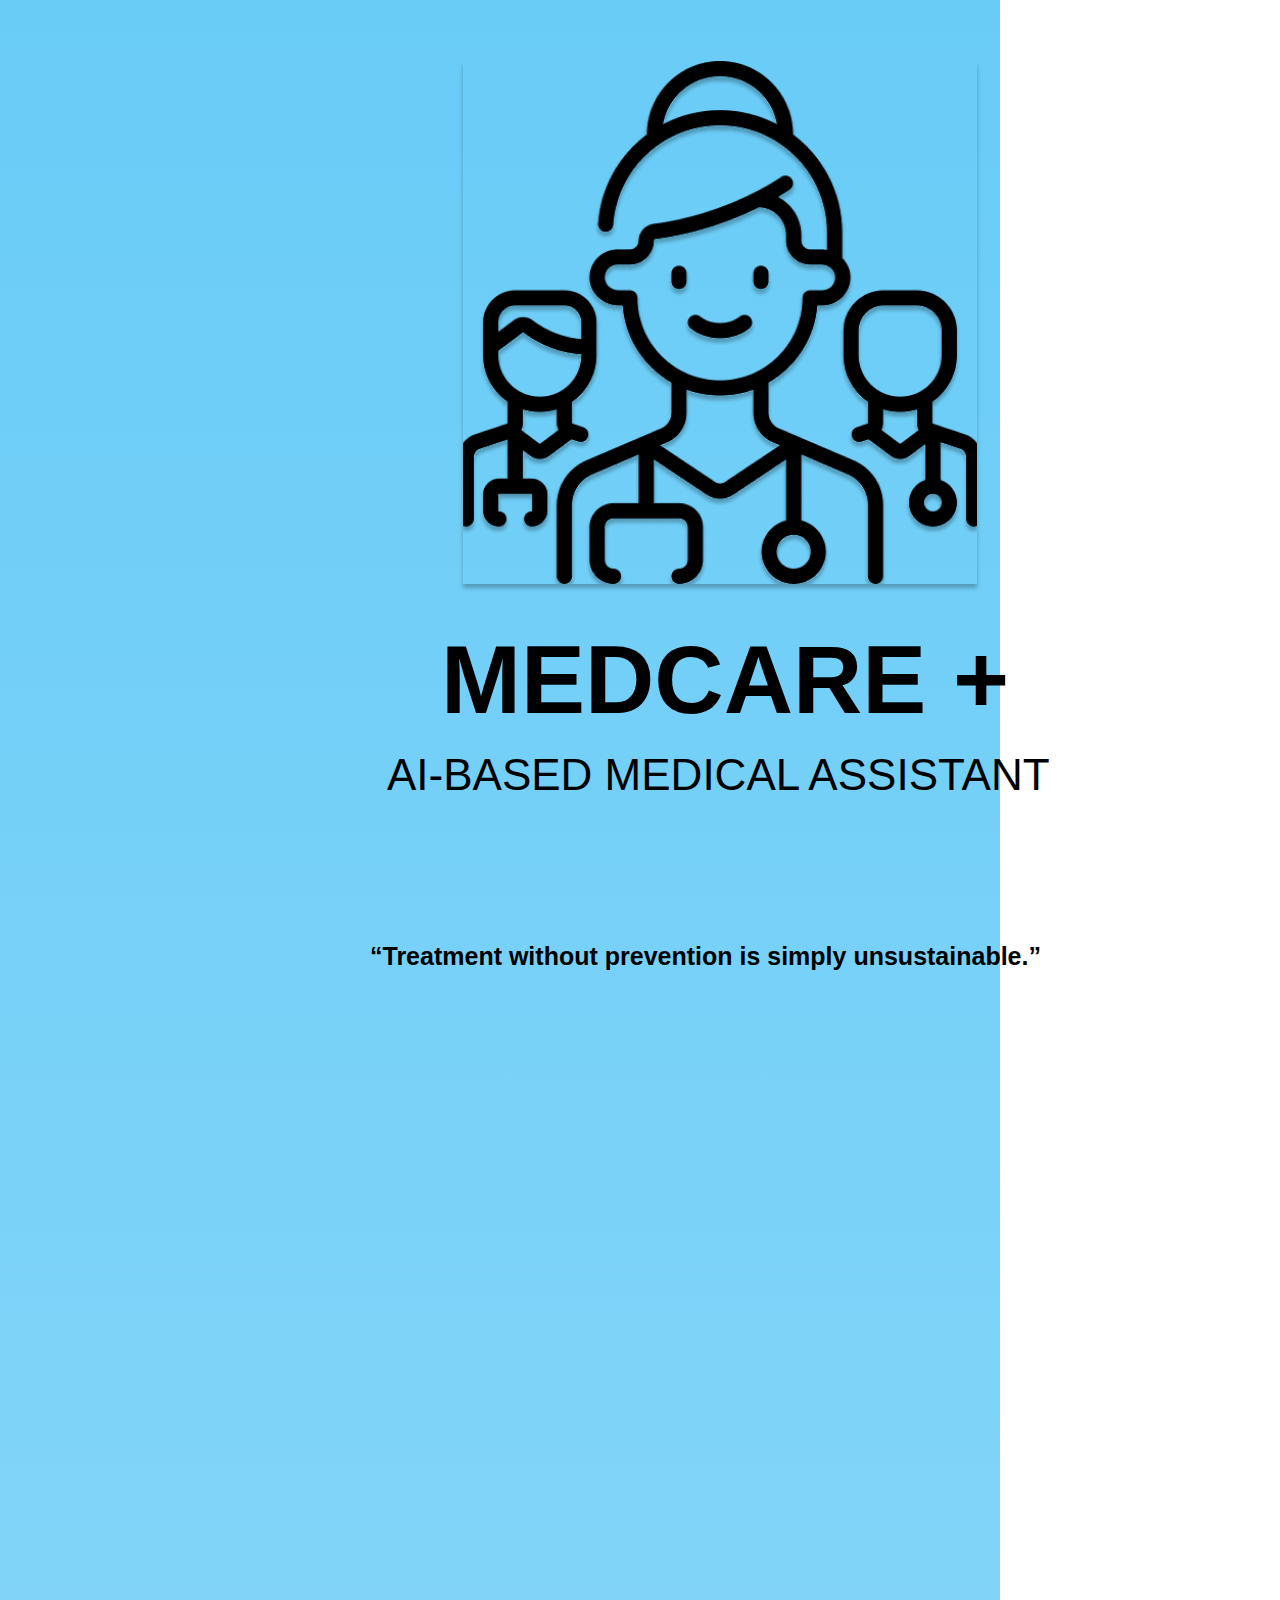
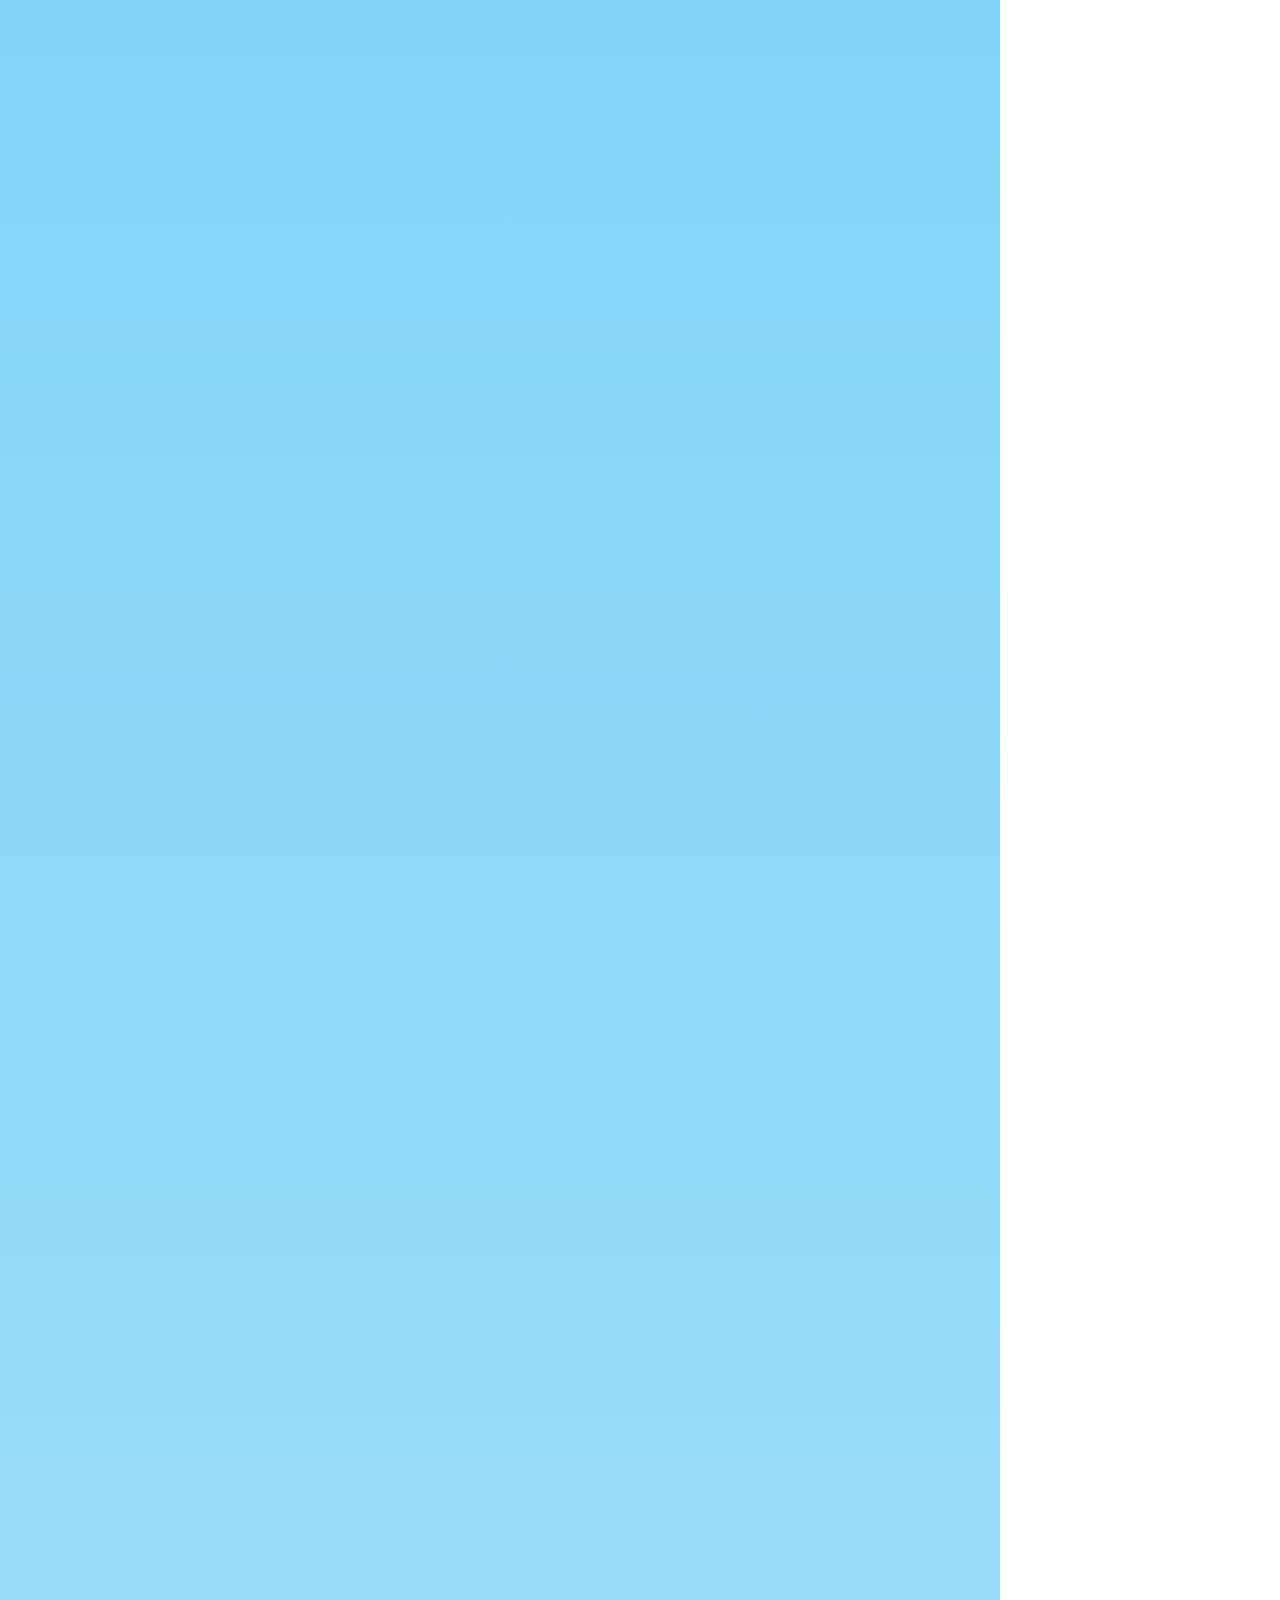
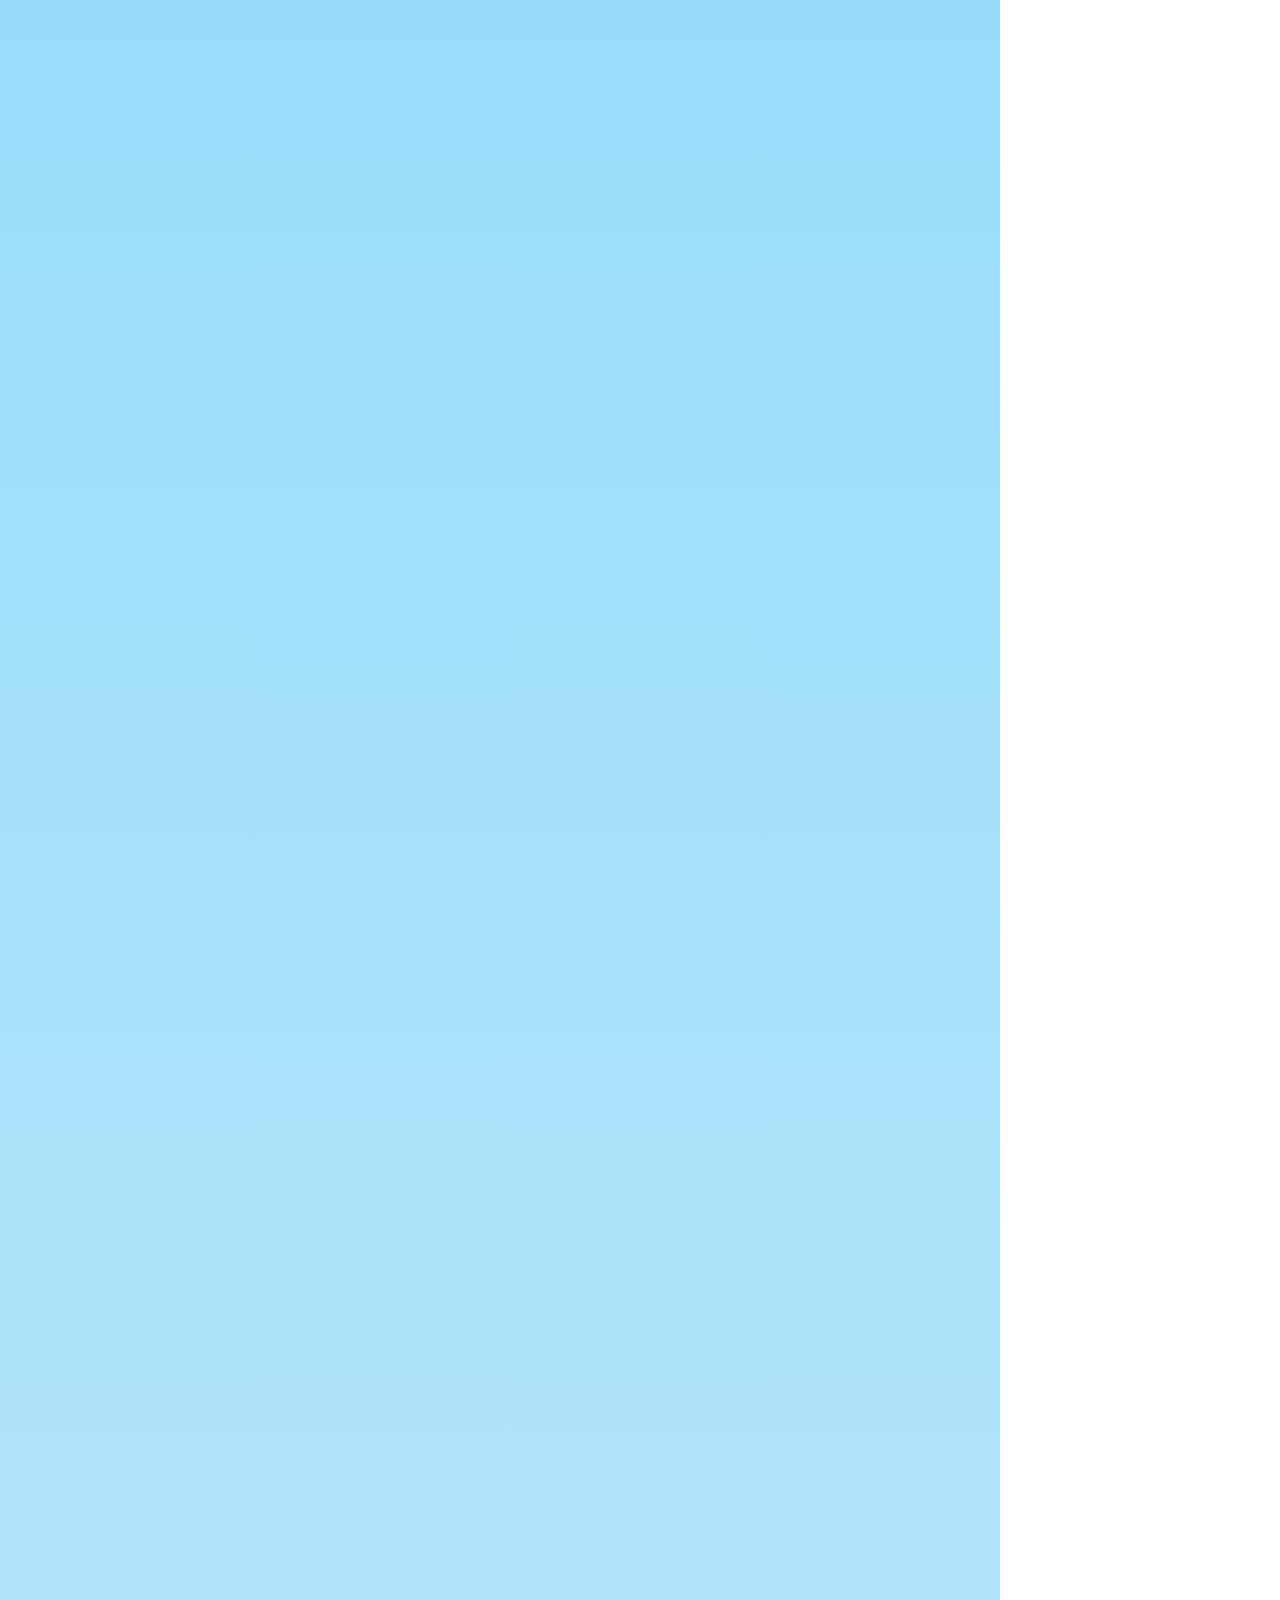
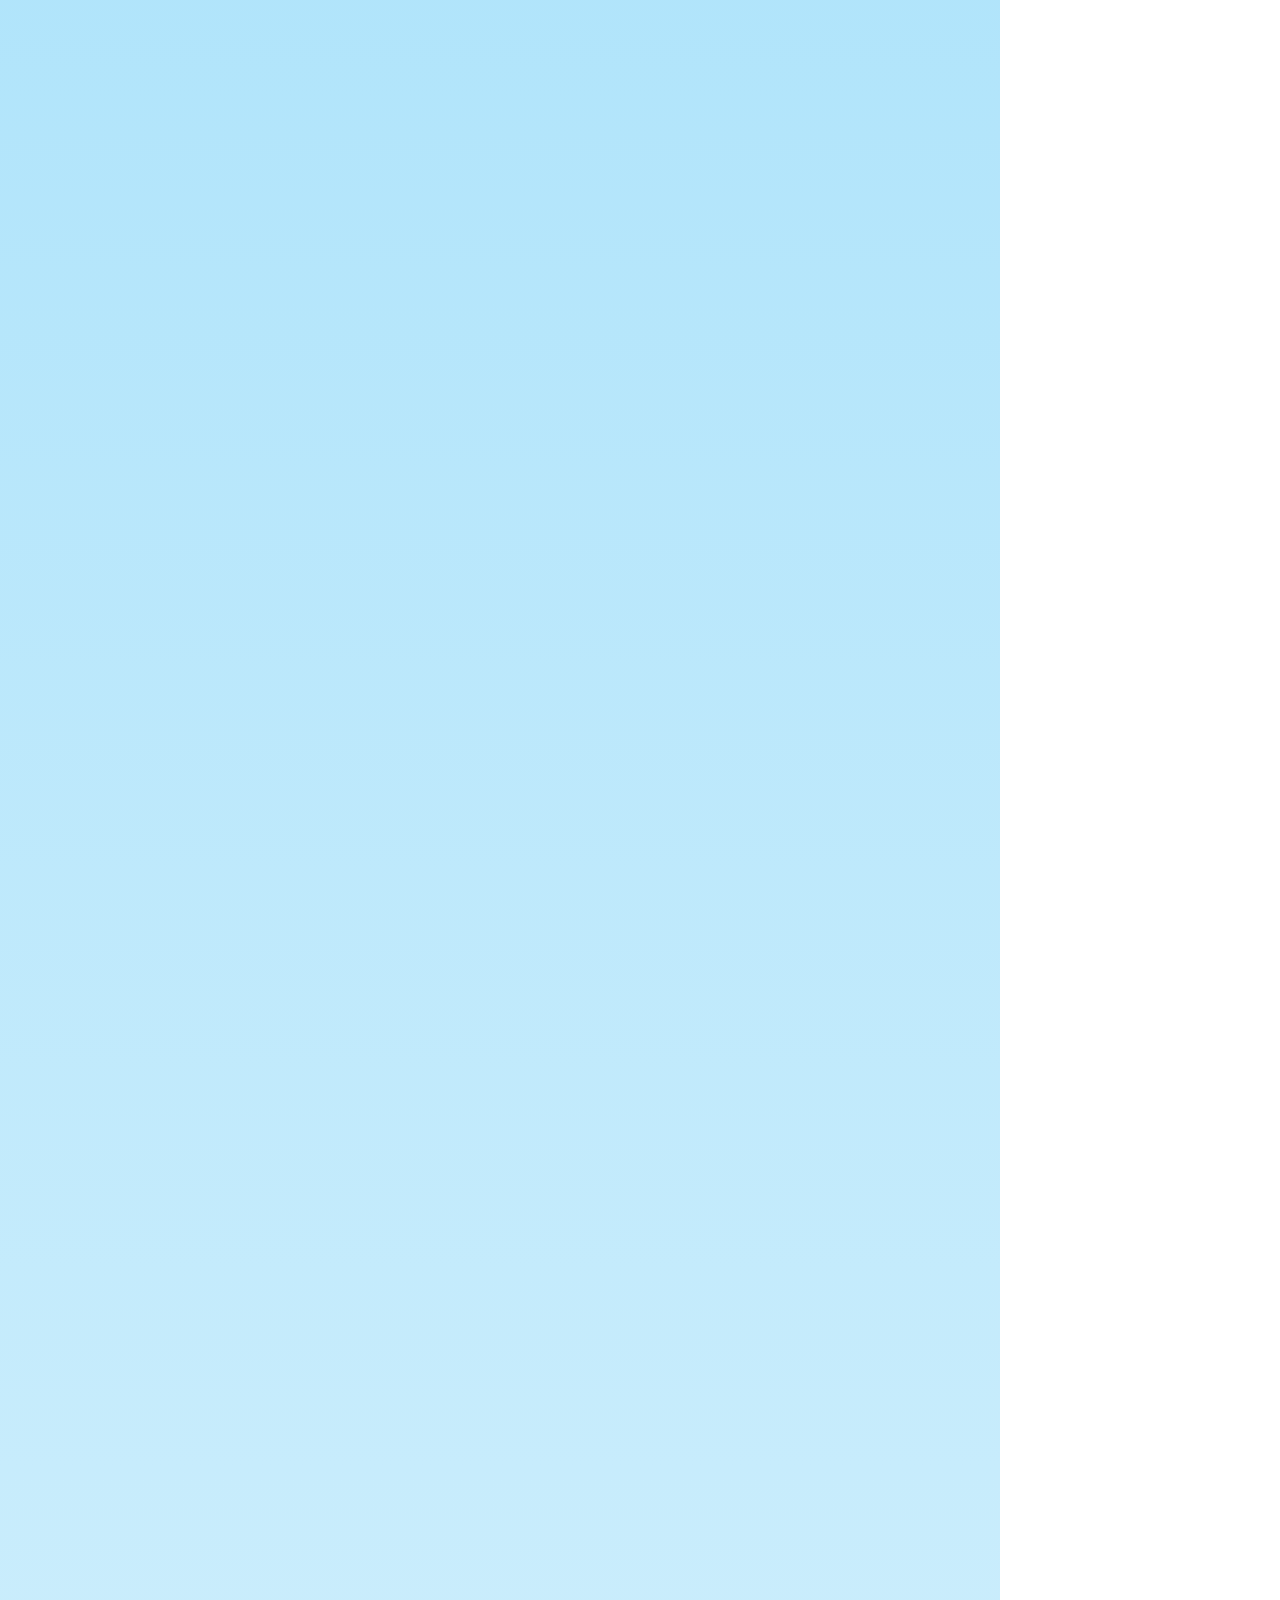
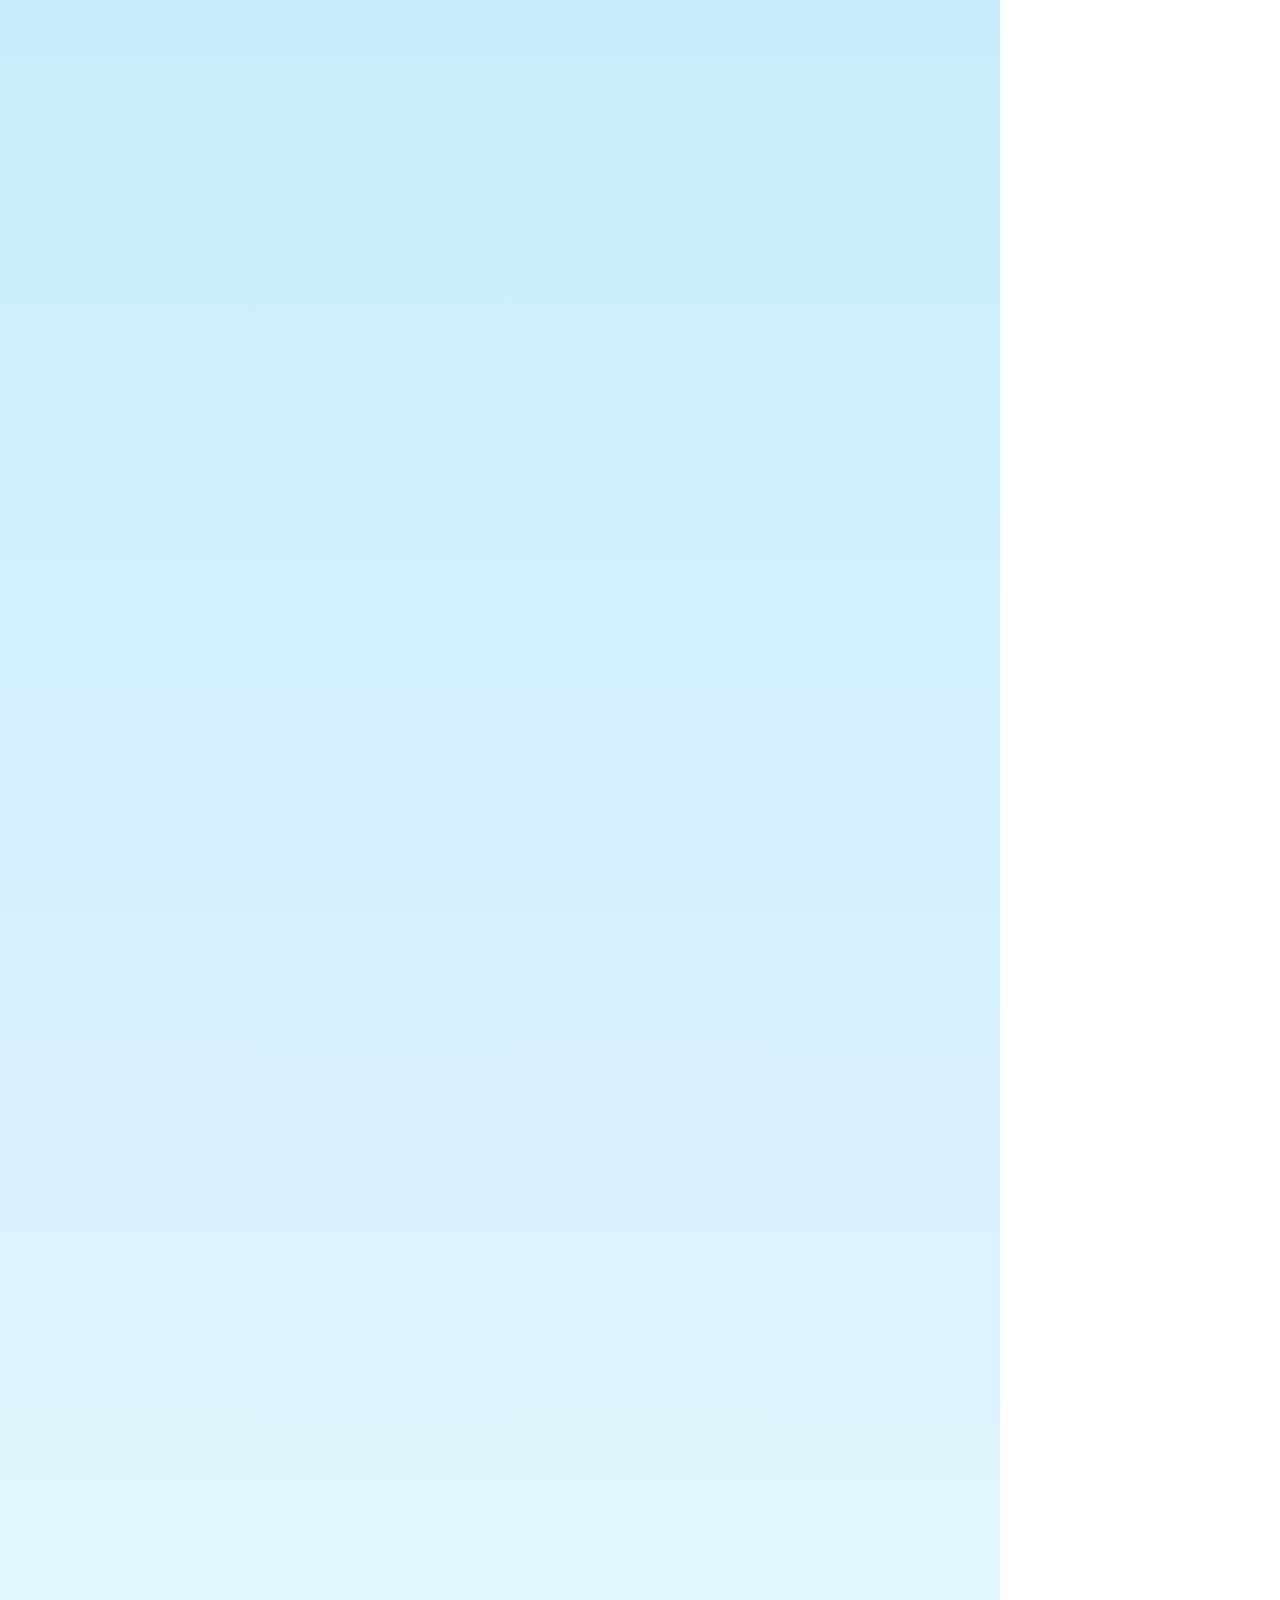
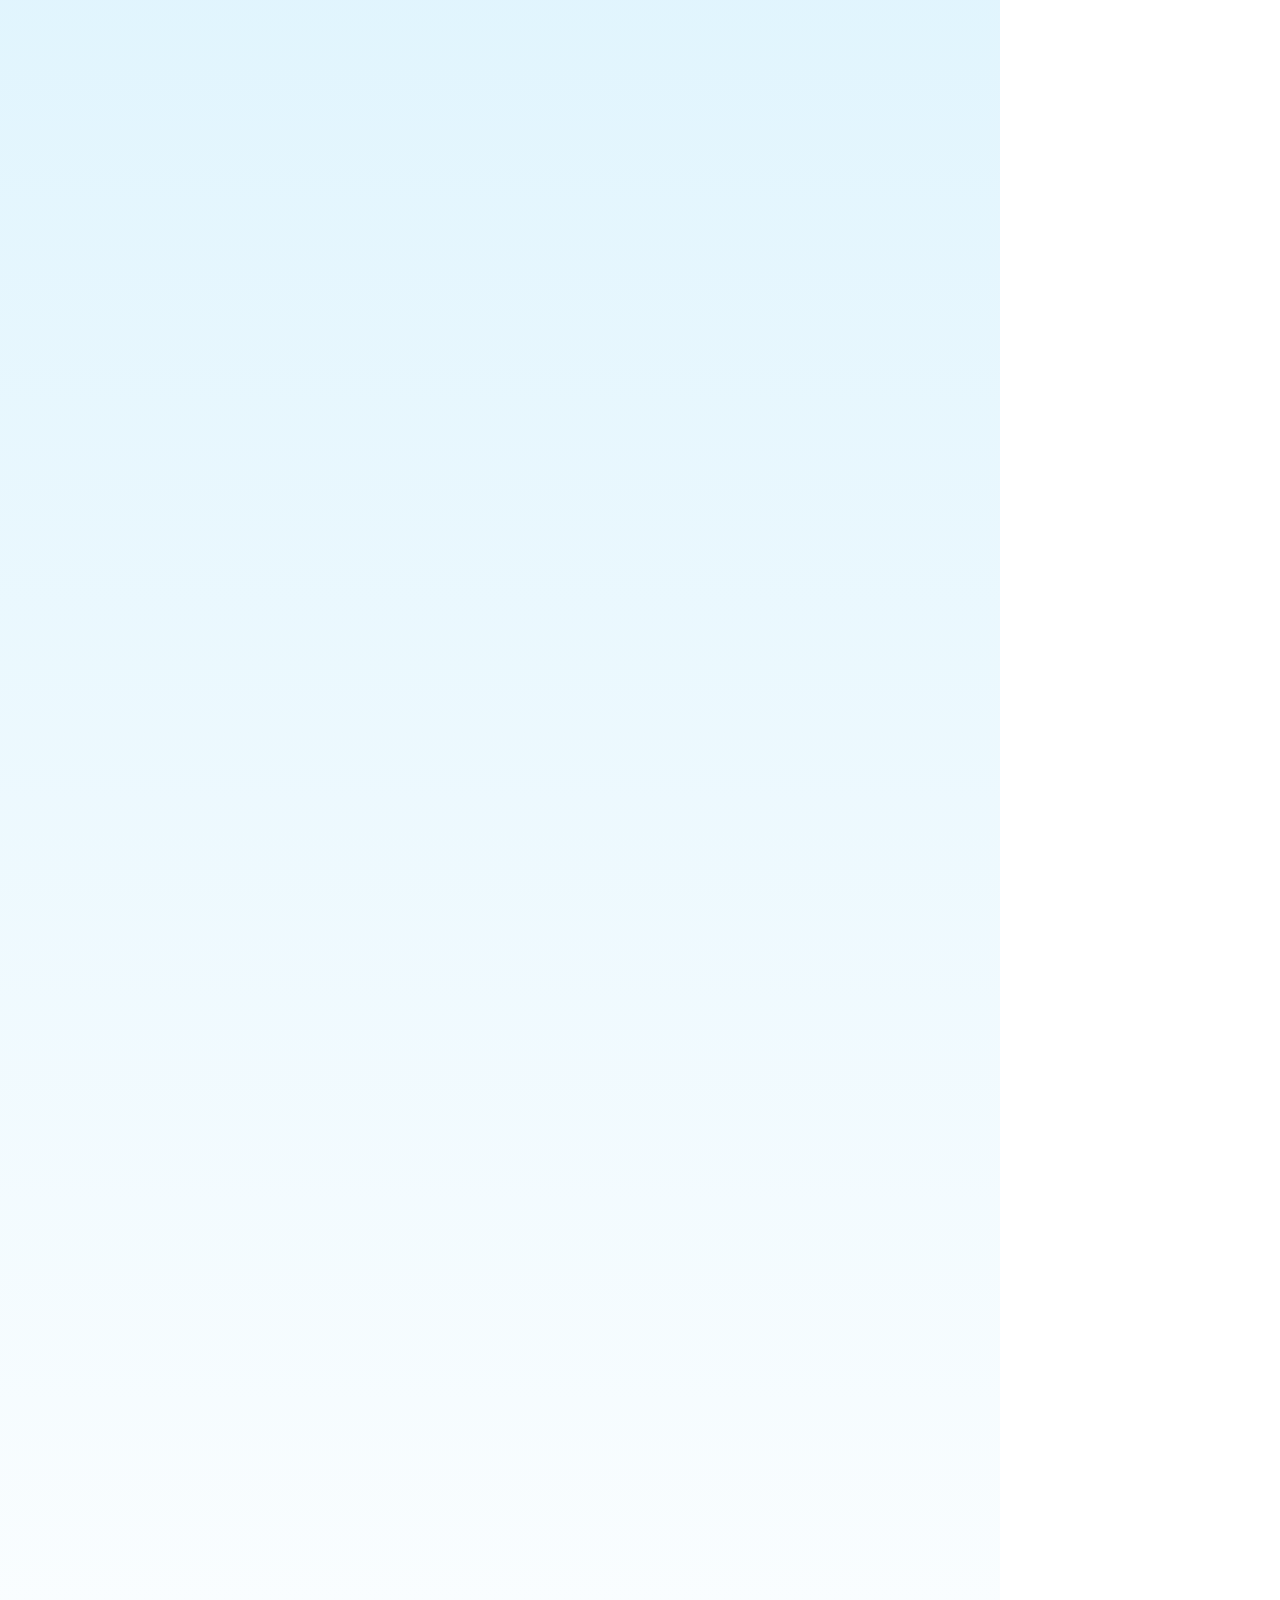
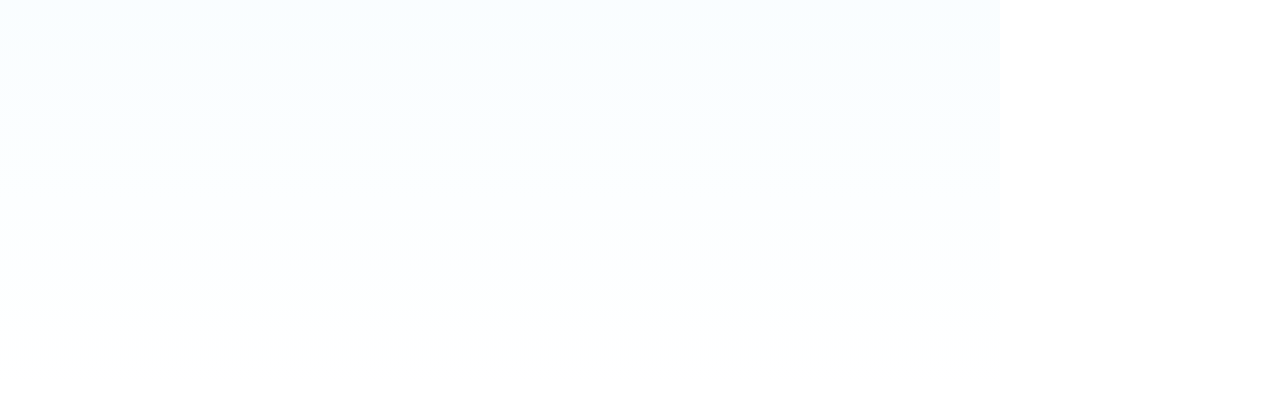
<file: index.html>
<!DOCTYPE html>
<html lang="en">
  <head>
    <meta charset="UTF-8" />
    <meta http-equiv="X-UA-Compatible" content="IE=edge" />
    <meta name="viewport" content="width=device-width, initial-scale=1.0" />
    <link rel="stylesheet" href="./vars.css" />
    <link rel="stylesheet" href="./style.css" />

    <style>
      a,
      button,
      input,
      select,
      h1,
      h2,
      h3,
      h4,
      h5,
      * {
        box-sizing: border-box;
        margin: 0;
        padding: 0;
        border: none;
        text-decoration: none;
        appearance: none;
        background: none;

        -webkit-font-smoothing: antialiased;
        
      }
    </style>
    <title>Document</title>
  </head>
  <body>
    <div class="main-page">
      <div class="rectangle-1" ></div>
      <img class="rectangle-34" src="rectangle-340.png" />
      <div class="medcare">MEDCARE +</div>
      <div class="ai-based-medical-assistant">
        <span>
          <span class="ai-based-medical-assistant-span">
            AI-BASED MEDICAL ASSISTANT
          </span>
          <span class="ai-based-medical-assistant-span2"></span>
        </span>
      </div>
      <div class="treatment-without-prevention-is-simply-unsustainable">
        “Treatment without prevention is simply unsustainable.”
      </div>
    </div>
  </body>
</html>
</file>
<file: vars.css>
/* Figma Styles of your File */
:root {
  /* Colors */
  /* Fonts */
  /* Effects */
}
</file>
<file: style.css>
.main-page,
.main-page * {
  box-sizing: border-box;
  width: 100%;
  display: flex;
}
.main-page {
  width: 1440px;
  height: 1024px;
  position: relative;
}
.rectangle-1 {
  
  background: linear-gradient(
    180deg,
    rgba(105, 204, 247, 1) 0%,
    rgba(105, 204, 247, 0) 100%
  );
  width: 1000px;
  height: 10000px;
  position: absolute;
  left: 0px;
  top: 0px;
}
.rectangle-34 {
  width: 514px;
  height: 523px;
  position: absolute;
  left: 463px;
  top: 61px;
  box-shadow: 0px 4px 4px 0px rgba(0, 0, 0, 0.25);
  object-fit: cover;
}
.medcare {
  color: #000000;
  text-align: left;
  font-family: "DmSans-Bold", sans-serif;
  font-size: 96px;
  font-weight: 700;
  position: absolute;
  left: 441px;
  top: 625px;
}
.ai-based-medical-assistant {
  color: #000000;
  text-align: left;
  font-family: "-", sans-serif;
  font-size: 44px;
  font-weight: 400;
  position: absolute;
  left: 387px;
  top: 750px;
}
.ai-based-medical-assistant-span {
  color: #000000;
  font-family: "DmSans-Medium", sans-serif;
  font-size: 44px;
  font-weight: 500;
}
.ai-based-medical-assistant-span2 {
  color: #000000;
  font-family: "DmSans-Bold", sans-serif;
  font-size: 44px;
  font-weight: 700;
}
.treatment-without-prevention-is-simply-unsustainable {
  color: #000000;
  text-align: left;
  font-family: "DmSans-Bold", sans-serif;
  font-size: 25px;
  font-weight: 700;
  position: absolute;
  left: 370px;
  top: 942px;
  width: 776px;
}
</file>
